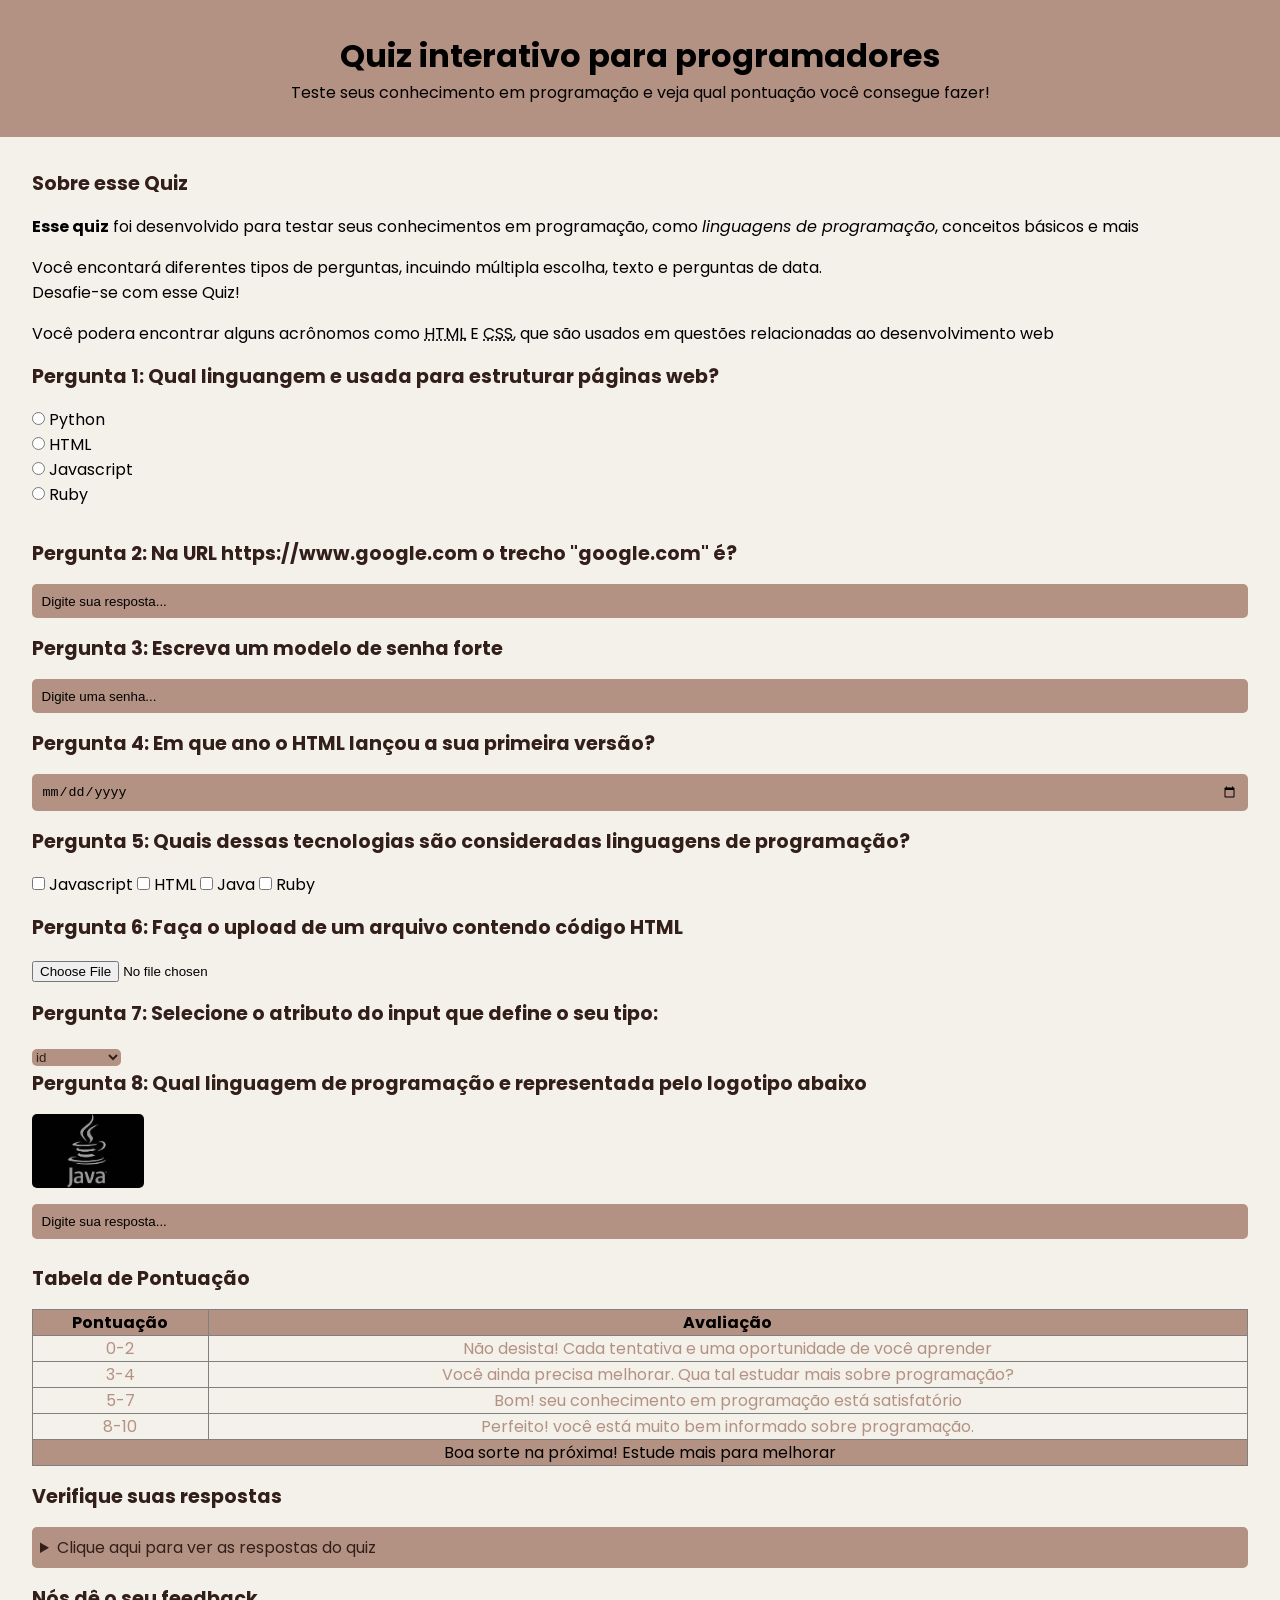
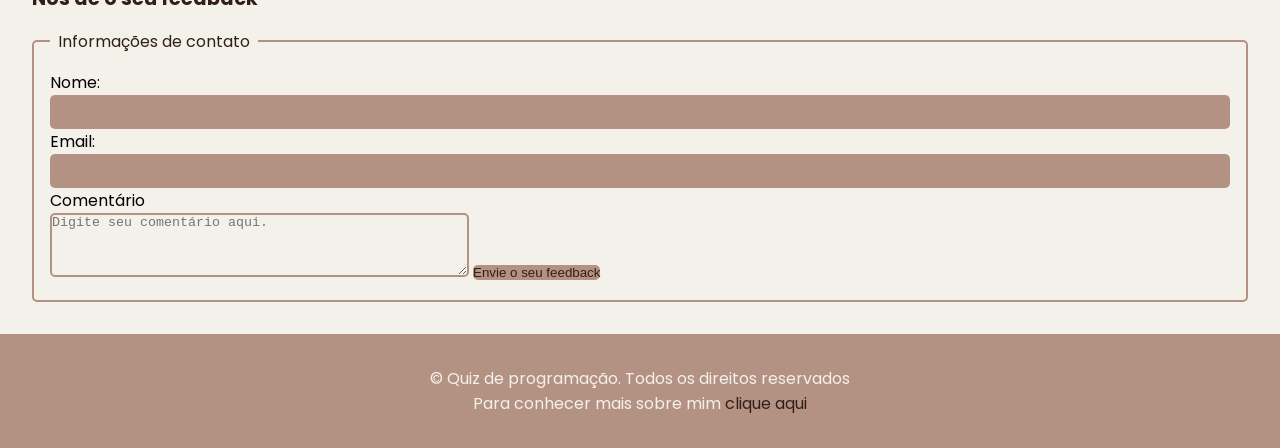
<file: index.html>
<!DOCTYPE html>
<html> 
   <head>
    <title>Quiz para programadores</title>
    <meta name="description" content= "Um quiz interativo para testar seus conhecimentos">
    <link rel="stylesheet" href="style.css">
    
</head>
 <body>
    <header>
        <h1>Quiz interativo para programadores</h1>
        <p>Teste seus conhecimento em programação e veja qual pontuação você consegue fazer!</p>
    </header>
    <main>
        <section>
            <h2>Sobre esse Quiz</h2>
            <p><strong>Esse quiz</strong> foi desenvolvido para testar seus conhecimentos em programação, como <em>linguagens de programação</em>, conceitos básicos e mais</p>
            <p>Você encontará diferentes tipos de perguntas, incuindo múltipla escolha, texto e perguntas de data. <br> Desafie-se com esse Quiz!</p>
            <p>Você podera encontrar alguns acrônomos como <abbr title="Hypertext Markup Language">HTML</abbr> E <abbr title="Cascading Style Sheets">CSS</abbr>, que são usados em questões relacionadas ao desenvolvimento web</p>
        </section>
        <!--introdução-->
        <section>
            <h2>Pergunta 1: Qual linguangem e usada para estruturar páginas web?</h2>
            <form>
                <!--Pergunta 1: multipla escolha-->
                <input type="radio" value="python" id="p1a" name="pergunta1">
                <label for="p1a">Python</label><br>
                <input type="radio" value="HTML" id="p1b" name="pergunta1">
                <label for="p1b">HTML</</label><br>
                <input type="radio" value="Javascript" id="p1c" name="pergunta1">
                <label for="p1c">Javascript</label><br>
                <input type="radio" value="Ruby" id="p1d" name="pergunta1">
                <label for="p1d">Ruby</label><br>
                
            </form>
        </section>
<section>
    <!--Pergunta 2: texto-->
</section> <h2>Pergunta 2: Na URL https://www.google.com o trecho "google.com" é?</h2>
<form>
    <input type="text" id="p2" name="pergunta2" placeholder="Digite sua resposta...">
</form>
    <!--Pergunta 3: senha-->
<section>
    <h2>Pergunta 3: Escreva um modelo de senha forte</h2>
    <form>
        <input type="password" id="p3" name="pergunta3" placeholder="Digite uma senha...">
    </form>
</section>
<!--Pergunta 4: data-->
<section>
    <h2>Pergunta 4: Em que ano o HTML lançou a sua primeira versão?</h2>
    <form>
        <input type="date" id="p4" name="pergunta4">
    </form>
</section>
<!--Pergunta 5:seleção multipla-->
<section>
    <h2>Pergunta 5: Quais dessas tecnologias são consideradas linguagens de programação?</h2>
    <form>
        <input type="checkbox" id="p5a" name="pergunta5" value="Javascript">
        <label for="p5a">Javascript</label>
        <input type="checkbox" id="p5b" name="perguntas5" value="HTML">
        <label for="p5b">HTML</label>
        <input type="checkbox" id="p5c" name="perguntas5" value="Java">
        <label for="p5c">Java</label>
        <input type="checkbox" id="p5d" name="pergunta5" value="Ruby">
        <label for="p5d">Ruby</label>
    </form>
</section>
<!--Pergunta 6:Upload de arquivo-->
<section>
    <h2>Pergunta 6: Faça o upload de um arquivo contendo código HTML</h2>
    <form>
        <input type="file" id="p6" name="pergunta6">
    </form>
</section>
<!--Pergunta 7: menu suspenso-->
<section>
    <h2>Pergunta 7: Selecione o atributo do input que  define o seu tipo:</h2>
    <form>
        <select name="pergunta7" id="p7">
            <option value="ID">id</option>
            <option value="TYPE">type</option>
            <option value="PLACEHOLDER">placeholder</option>
        </select>
<!--Pergunta 8: imagem-->
<section>
    <h2>Pergunta 8: Qual linguagem de programação e representada pelo logotipo abaixo</h2>
    <img src="java.jpeg" alt="Logotipo de uma linguagem de programação">
    <input type="text" id="p8" name="pergunta8" placeholder="Digite sua resposta...">
</section><br>
<!--Tabela de pontuação-->
<section>
    <h2>Tabela de Pontuação</h2>
    <table border="1">
        <thead>
            <tr>
                <th>Pontuação</th>
                <th>Avaliação</th>
            </tr>
            <tbody>
        </thead>
        <tr>
            <td>0-2</td>
            <td>Não desista! Cada tentativa e uma oportunidade de você aprender</td>
        </tr>
        <tr>
            <td>3-4</td>
            <td>Você ainda precisa melhorar. Qua tal estudar mais sobre programação?</td>
        </tr>
        <tr>
            <td>5-7</td>
            <td>Bom! seu conhecimento em programação está satisfatório</td>
        </tr>
        <tr>
            <td>8-10</td>
            <td>Perfeito! você está muito bem informado sobre programação.</td>
        </tr>
       </tbody>
       <tfoot>
        <tr>
            <td colspan="2">Boa sorte na próxima! Estude mais para melhorar</td>
        </tr>
       </tfoot>
    </table>
</section>
    </form>
</section>
<!--Lista de Respostas-->
<section>
    <h2>Verifique suas respostas</h2>
    <details>
        <summary>Clique aqui para ver as respostas do quiz</summary>
    <ol>
        <li>HTML</li>
        <li>Dominio</li>
        <li>Abcd@1234Efg</li>
        <li>1991</li>
        <li>Javascript, Java</li>
        <li>Arquivo deve ter extensão .html</li>
        <li>type</li>
        <li>Java</li>
    </ol>
</details>
</section>
 <!--Formulário de Feedback-->
 <section>
    <h2>Nós dê o seu feedback</h2>
    <form>
        <fieldset>
            <legend>Informações de contato</legend>
        <label for="name">Nome:</label>
        <input type="text" id="name" name="name"><br>
        <label for="email">Email:</label>
        <input type="email" id="email" name="email"><br>
        <label for="comments">Comentário</label><br>
        <textarea name="comments" id="comments" rows="4" cols="50" placeholder="Digite seu comentário aqui."></textarea>
    <button onclick="alert('FEEDBACK ENVIADO')">Envie o seu feedback</button>
    </fieldset>
    </form>
 </section>
    </main>
    <footer>
        <p class="paragrafo-footer">&copy; Quiz de programação. Todos os direitos reservados</p>
        <p class="paragrafo-footer">Para conhecer mais sobre mim <a href="sobremim.html" target="_blank">clique aqui</p></a>
    </footer>

</body>    






</html>
</file>
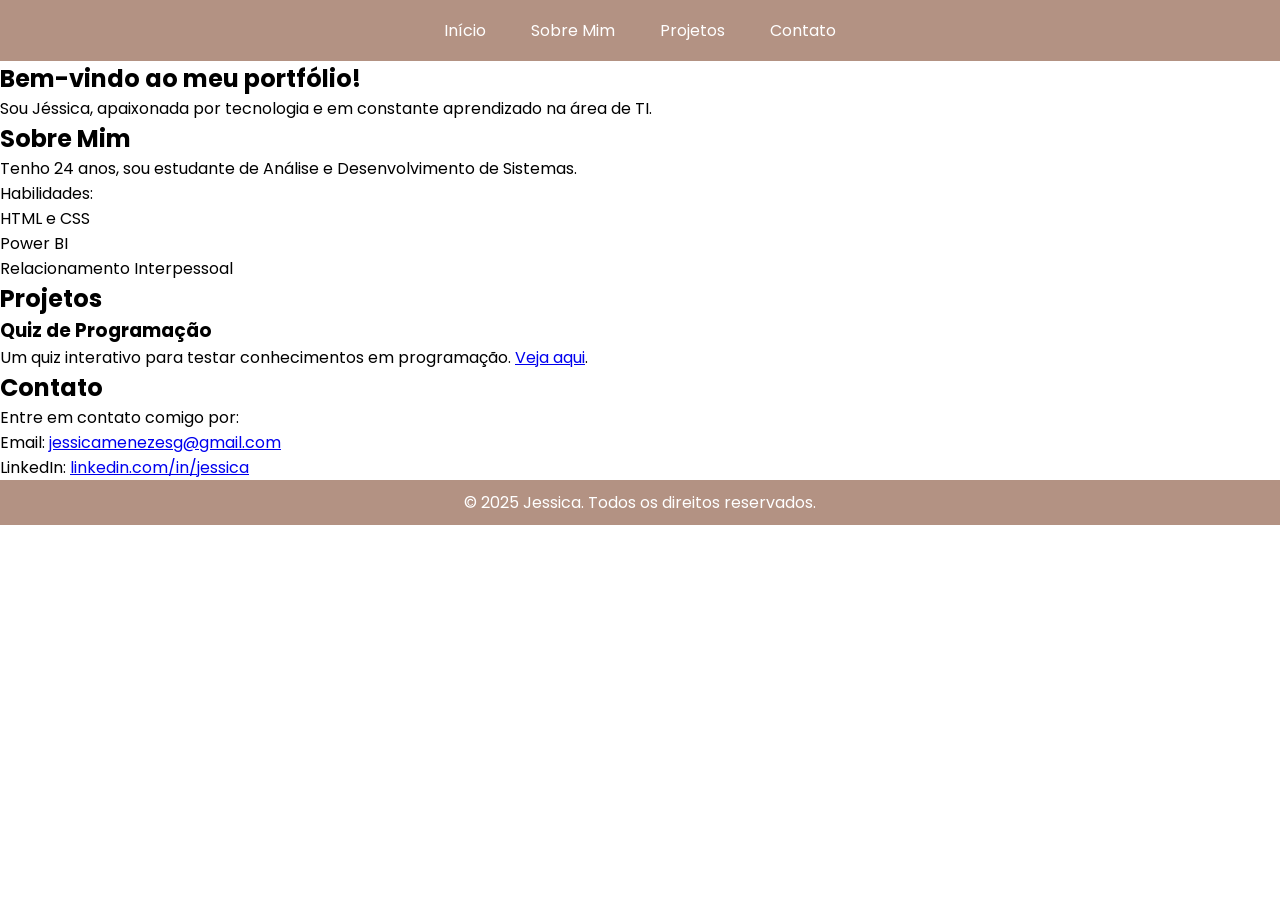
<file: sobremim.html>
<!DOCTYPE html>
<html lang="pt-br">
<head>
    <meta charset="UTF-8">
    <meta name="viewport" content="width=device-width, initial-scale=1.0">
    <title>Portfólio - Jessica</title>
    <link rel="stylesheet" href="2style.css">
</head>
<body>
    <!-- Cabeçalho -->
    <header>
        <nav>
            <ul>
                <li><a href="#inicio">Início</a></li>
                <li><a href="#sobre">Sobre Mim</a></li>
                <li><a href="#projetos">Projetos</a></li>
                <li><a href="#contato">Contato</a></li>
            </ul>
        </nav>
    </header>

    <!-- Seção de Boas-vindas -->
    <section id="inicio">
        <h1>Bem-vindo ao meu portfólio!</h1>
        <p>Sou Jéssica, apaixonada por tecnologia e em constante aprendizado na área de TI.</p>
    </section>

    <!-- Seção Sobre Mim -->
    <section id="sobre">
        <h2>Sobre Mim</h2>
        <p>Tenho 24 anos, sou estudante de Análise e Desenvolvimento de Sistemas.</p>
        <p>Habilidades:</p>
        <ul>
            <li>HTML e CSS</li>
            <li>Power BI</li>
            <li>Relacionamento Interpessoal</li>
        </ul>
    </section>

    <!-- Seção Projetos -->
    <section id="projetos">
        <h2>Projetos</h2>
        <div class="projeto">
            <h3>Quiz de Programação</h3>
            <p>Um quiz interativo para testar conhecimentos em programação. <a href="https://jessicamenezesg.github.io/Quiz/">Veja aqui</a>.</p>
        </div>
        <!-- Adicione mais projetos conforme necessário -->
    </section>

    <!-- Seção Contato -->
    <section id="contato">
        <h2>Contato</h2>
        <p>Entre em contato comigo por:</p>
        <ul>
            <li>Email: <a href="mailto:jessicamenezesg@gmail.com">jessicamenezesg@gmail.com</a></li>
            <li>LinkedIn: <a href="https://www.linkedin.com/in/jessica" target="_blank">linkedin.com/in/jessica</a></li>
        </ul>
    </section>

    <!-- Rodapé -->
    <footer>
        <p>&copy; 2025 Jessica. Todos os direitos reservados.</p>
    </footer>
</body>
</html>
</file>
<file: style.css>
@import url('https://fonts.googleapis.com/css2?family=Poppins:ital,wght@0,100;0,200;0,300;0,400;0,500;0,600;0,700;0,800;0,900;1,100;1,200;1,300;1,400;1,500;1,600;1,700;1,800;1,900&display=swap');

* {
    margin: 0;;
    padding: 0;
    box-sizing: border-box;
}

body {
    background-color: #f4f0ea;
    color: black;
    font-family: "poppins", serif;
    font-weight: 400;
}

header {
    padding: 2rem;
    background-color: #b39283;
    text-align: center;
}

main {
    padding: 2rem;
    display: flex;
    flex-direction: column;
    gap: 1rem;
}

section {
    display: flex;
    flex-direction: column;
    gap: 1rem;
}

h2 {
    color: #331f19;
    font-size: 1.2rem;
}

input[type="radio"], input[type="checkbox"] {
    accent-color: #b39283;

}

input[type="text"], input[type="password"], input[type="date"], input[type="email"]{
    width: 100%;
    padding: 0.6rem;
    border: #b39283;
    outline: none;
    border-radius: 5px;
    background-color: #b39283;
}

input::placeholder {
    color: black;
}

select {
    cursor: pointer;
    background-color: #b39283;
    color: #331f19;
    border-radius: 5px;
    border: none;
    outline: none;
}
img {
    width: 7rem;
    border-radius: 5px;
}
table {
    width: 100%;
    border-collapse: collapse;   
}
th {
    background-color: #b39283;
    pad: 1rem;
}
td {
    color: #b39283;
    pad: 1rem;
    text-align: center;
}

tfoot td {
    background-color: #b39283;
    color: black;
}
details {
    background-color: #b39283;
    border-radius: 5px;
    pad: 1rem;
}

summary {
    color: #331f19;
    margin: 0.5rem;
    cursor: pointer;
}

ol {
    margin-left: 1.5rem;
}

ol li {
    padding: 0.2rem;
}

fieldset {
    border: 2px solid #b39283;
    border-radius: 5px;
    padding: 1rem;
}

legend {
    color: #331f19;
    padding: 0 0.5rem;
}

textarea {
    outline: none;
    border-radius: 5px;
    border: 2px solid #b39283;
    background-color: transparent;
}
   
button {
    background-color: #b39283;
    border: none;
    padding: 0.7;
    color: #331f19;
    border-radius: 5px;
    cursor: pointer;
}

footer {
    background-color: #b39283;
    padding: 2rem;
    text-align: center;
}

.paragrafo-footer {
    color: #f4f0ea;
}

footer a {
    text-decoration: none;
    color: #331f19
}
</file>
<file: 2style.css>
@import url('https://fonts.googleapis.com/css2?family=Poppins:ital,wght@0,100;0,200;0,300;0,400;0,500;0,600;0,700;0,800;0,900;1,100;1,200;1,300;1,400;1,500;1,600;1,700;1,800;1,900&display=swap');

* {
    margin: 0;
    padding: 0;
    box-sizing: border-box;
}

body {
    background-color: white;
    color: black;
    font-family: "poppins", serif; 
}

header {
    padding: 0.5rem;
    background-color: #b39283;
    text-align: left;
    color: black;
}

main {
    display: grid;
    grid-template-columns: repeat(auto-fit, minmax (300px, 1fr));
    gap: 20px;
    padding: 20px;
}

nav {
    background-color: #b39283;
    padding: 10px;
}

nav ul {
    list-style: none;
    display: flex;
    justify-content: center;
    gap: 15px;
    padding: 0;
}

nav ul li a {
    color: white;
    text-decoration: none;
    padding: 8px 15px;
    border-radius: 5px;
}

nav ul li a:hover {
    background-color: #575757;
}

.project-card {
    background-color: white;
    border: 1px solid #ddd;
    border-radius: 5px;
    padding: 15px;
    box-shadow: 0 4px 6px rgba(0, 0, 0, 0.1);
    transition: transform 0.3s ease;
}

.project-card:hover {
    transform: scale(1.05);
}

.project-card img {
    width: 100%;
    border-radius: 5px;
}

.project-card h3 {
    margin: 10px 0;
    color: #4CAF50;
}

footer {
    background-color: #b39283;
    color: white;
    text-align: center;
    padding: 10px 0;
    position: relative;
    bottom: 0;
    width: 100%;
}
</file>
